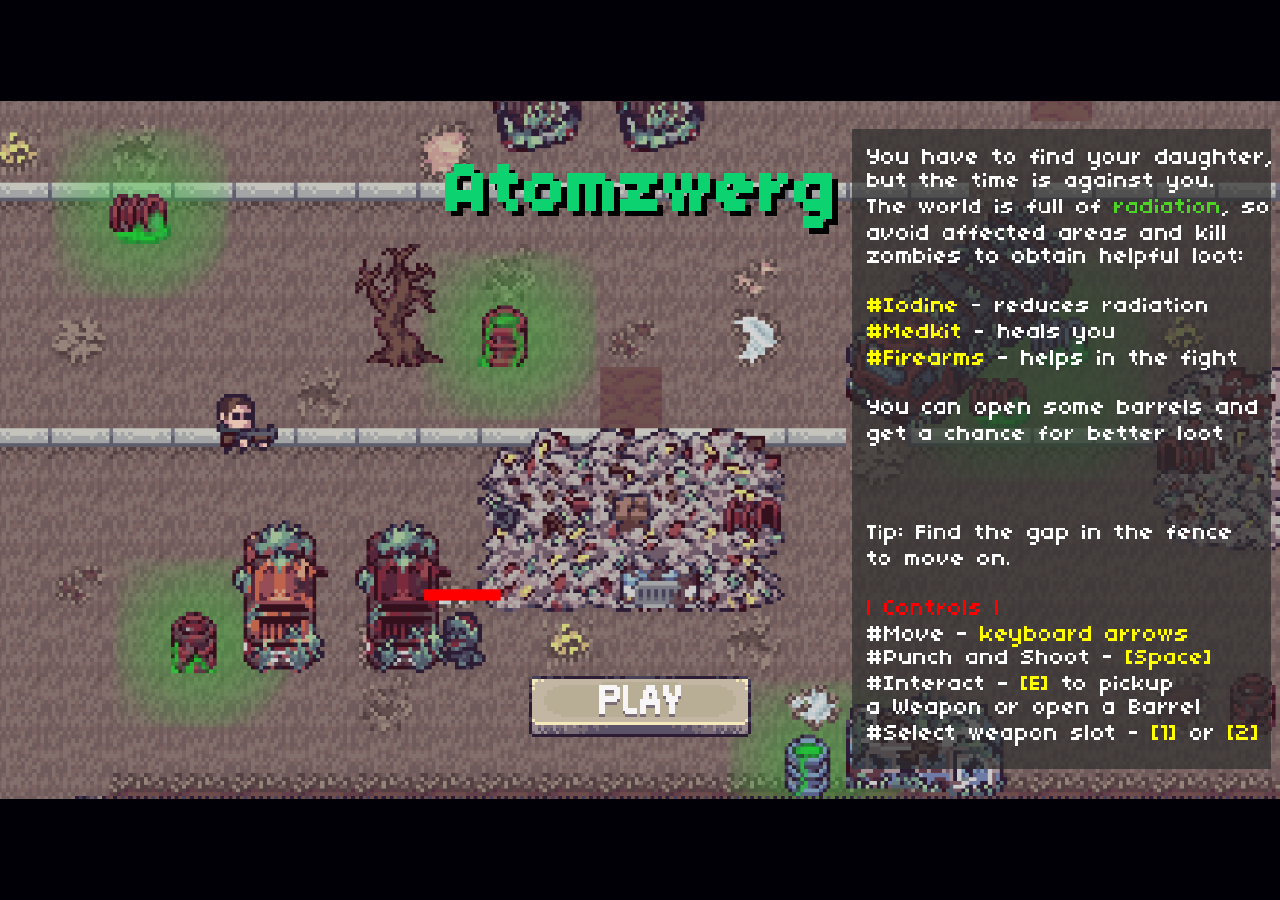
<file: index.html>
<!doctype html>
<html lang="en">
<head>
    <meta charset="UTF-8" />
    <title>Atomzwerg</title>
    <link rel="stylesheet" href="style.css">

    <script src="phaser.js"></script>

    <script src="rexbbcodetextplugin.min.js"></script>
</head>
<body>

    <div id="game-container"></div>
    <script type="module" src="main.js"></script>

</body>
</html>
</file>
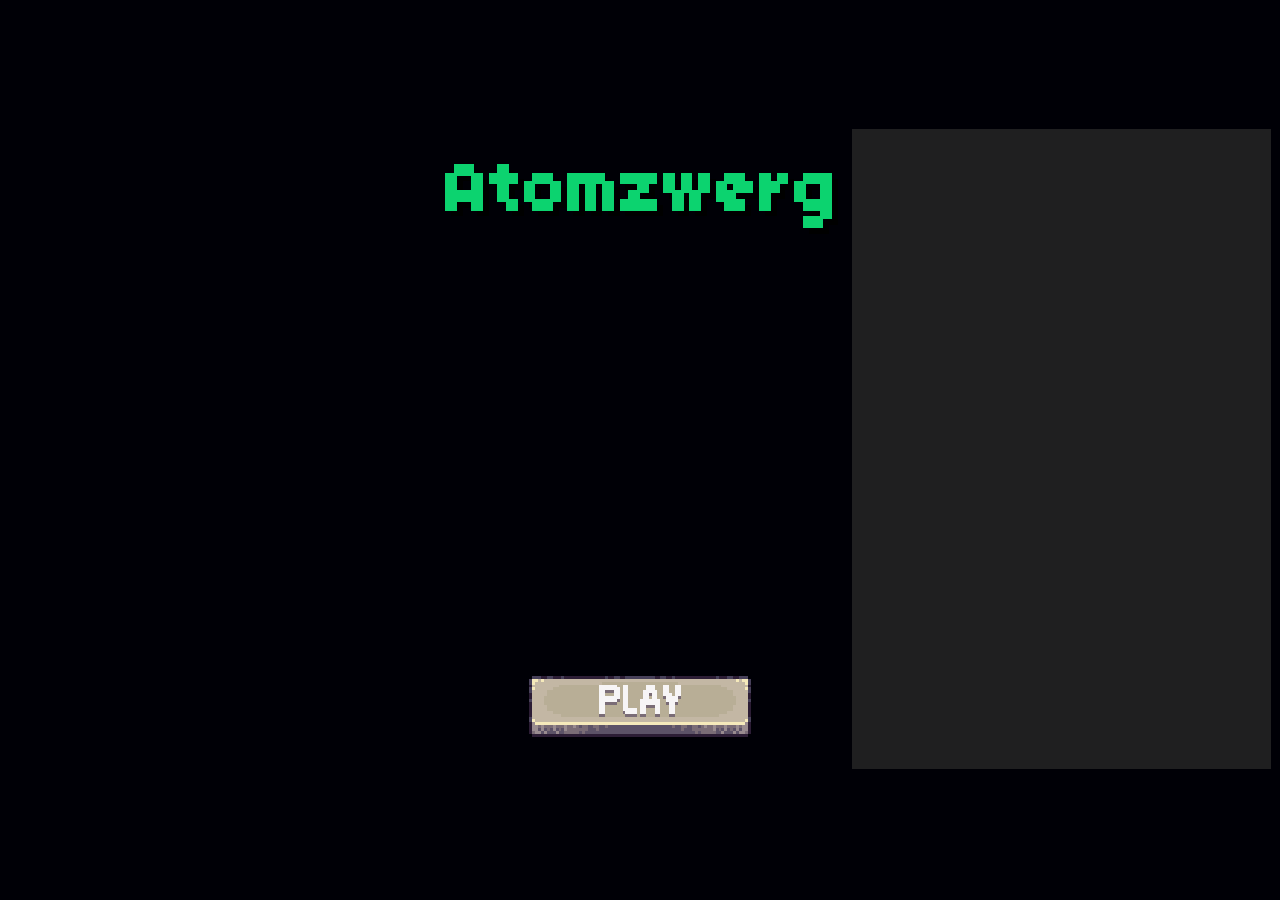
<file: start.html>
<!doctype html>
<html lang="en">
<head>
    <meta charset="UTF-8" />
    <title>Atomzwerg</title>
    <link rel="stylesheet" href="style.css">

    <script src="phaser.js"></script>
</head>
<body>

    <script type="module" src="main.js"></script>


</body>
</html>
</file>
<file: style.css>
/* Reset defaults and hide scrollbars */
html, body {
    margin: 0;
    padding: 0;
    /* background-color: #1a1a1a;  Dark background */
    background-color: rgb(0, 0, 6);
    height: 100%;
    width: 100%;
    /*display: flex;*/
    /*justify-content: center; !* Center horizontally *!*/
    /*align-items: center;     !* Center vertically *!*/
    overflow: hidden;        /* Prevent accidental scrolling */
}
canvas {
    image-rendering: -moz-crisp-edges;         /* Ältere Firefox-Versionen */
    image-rendering: -webkit-optimize-contrast; /* Ältere Safari/Blink-Versionen */
    image-rendering: crisp-edges;              /* Standard für scharfe Kanten */
    image-rendering: pixelated;                /* Standard für modernen Pixel-Art-Look */
}
#game-container {
    width: 100vw;
    height: 100vh;
    /* Eigenschaften für das Hintergrundbild */
    background-size: contain;       /* Oder 'contain', je nachdem wie es skaliert werden soll */
    background-position: center;
    background-repeat: no-repeat;
}
@font-face {
    font-family: 'CustomFont'; /* Das ist der Name, den wir später in Phaser nutzen */
    src: url('assets/font.ttf') format('truetype');
    font-weight: normal;
    font-style: normal;
}
</file>
